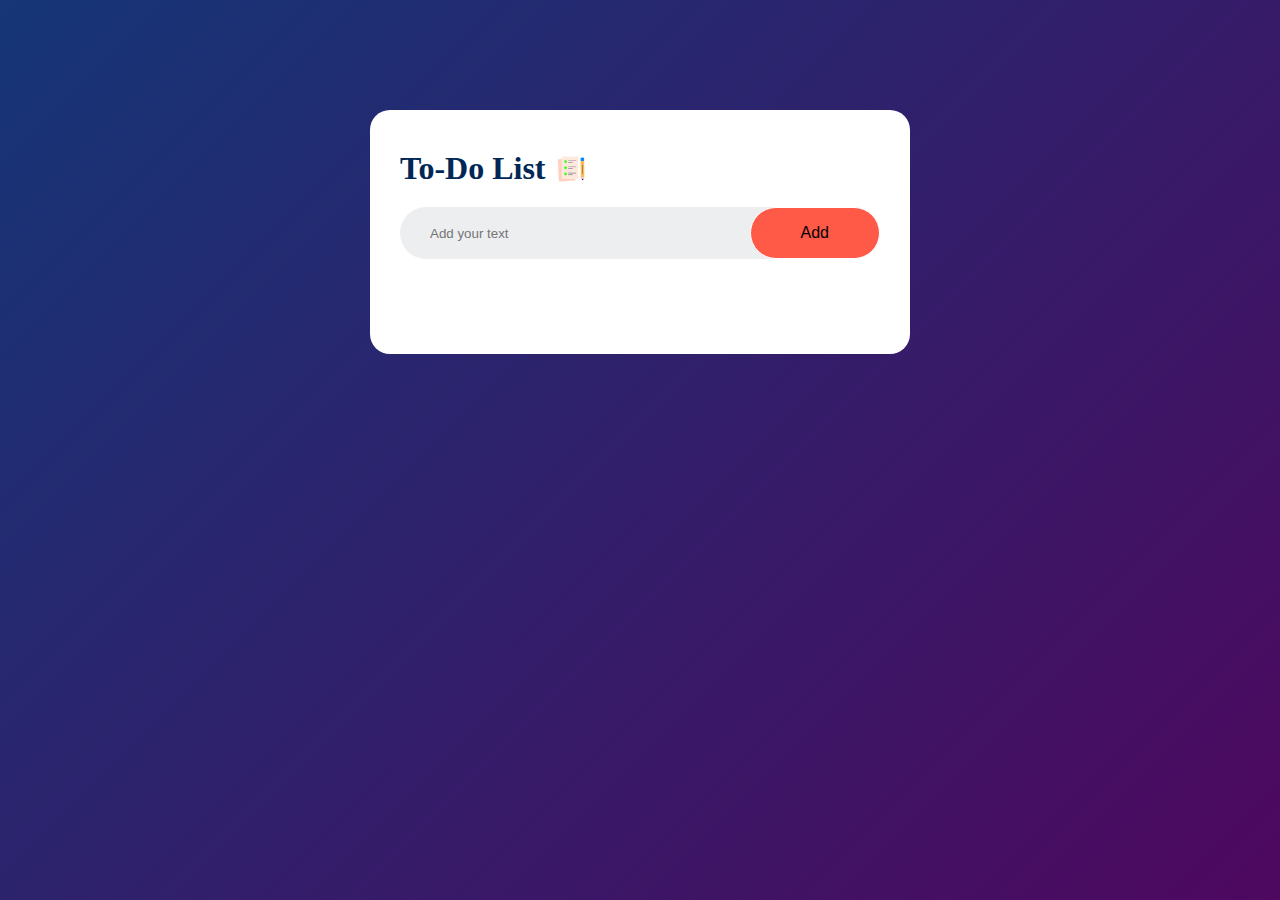
<file: todo-app/index.html>
<!DOCTYPE html>
<html lang="en">
<head>
    <meta charset="UTF-8">
    <meta name="viewport" content="width=device-width, initial-scale=1.0">
    <link rel="stylesheet" href="style.css">
    <title>TodoApp</title>
</head>
<body>

    <div class="container">
        <div class="todo-app">
            <h1>To-Do List <img src="images/icon.png" alt=""></h1>
            <div class="row">
                <input type="text" id="input-box" placeholder="Add your text">
                <button class="btn" onclick="addTask()">Add</button>
            </div>
            <ul id="list-container">
                <!-- <li class="checked">Do homework</li>
                <li>Do homework</li>
                <li>Do homework</li> -->
            </ul>
        </div>
    </div>
    

    <script src="main.js"></script>
</body>
</html>
</file>
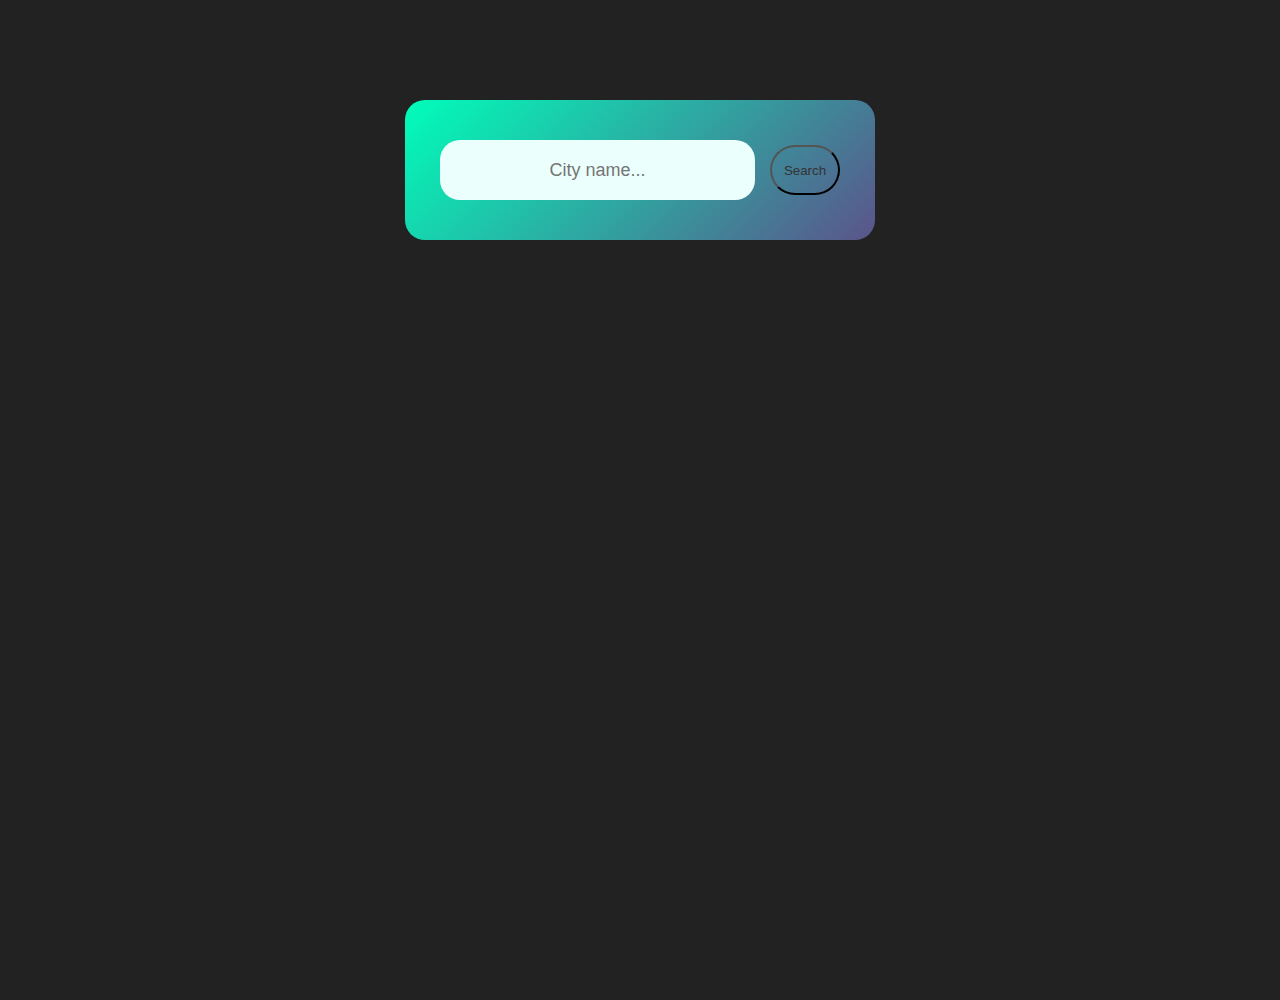
<file: weather-app/index.html>
<!DOCTYPE html>
<html lang="en">
<head>
    <meta charset="UTF-8">
    <meta name="viewport" content="width=device-width, initial-scale=1.0">
    <title>Weather App</title>
    <link rel="stylesheet" href="style.css">
</head>
<body>
    <div class="card">
        <div class="search">
            <input type="text" class="input" placeholder="City name..." spellcheck="false">
            <button class="button">Search</button>
        </div>
        <div class="error">
            <p>Invalid city name</p>
        </div>
        <div class="weather">
            <img src="images/rain.png" alt="weather" class="weather-icon">
            <h1 class="temp">22°C</h1>
            <h2 class="city">New York</h2>
            <div class="details">
                <div class="col">
                    <img src="images/humidity.png" alt="">
                    <div>
                        <p class="humudity">50%</p>
                        <p style="color: white; font-size: 20px;">Humidity</p>
                    </div>
                </div>
                <div class="col">
                    <img src="images/wind.png" alt="">
                    <div>
                        <p class="wind">15 km/h</p>
                        <p style="color: white; font-size: 20px;">Wind Speed</p>
                    </div>
                </div>
            </div>
        </div>
    </div>
    <script src="main.js"></script>
</body>
</html>
</file>
<file: todo-app/style.css>
* {
    margin: 0;
    padding: 0;
    box-sizing: border-box;
}

.container {
    background: linear-gradient(135deg,#153677,#4e085f);
    width: 100%;
    min-height: 100vh;
    padding: 10px;
}

.todo-app {
    width: 100%;
    max-width: 540px;
    background: #fff;
    margin: 100px auto 20px;
    padding: 40px 30px 70px;
    border-radius: 20px;
}
.todo-app h1 {
    display: flex;
    align-items: center;
    margin-bottom: 20px;
    color: #002756;
}
.todo-app h1 img {
    width: 30px;
    margin-left: 10px;
}

.row {
    display: flex;
    justify-content: space-between;
    align-items: center;
    background: #edeef0;
    border-radius: 30px;
    padding-left: 20px;
    margin-bottom: 25px;
}
.row input {
    flex: 1;
    padding: 10px;
    border-radius: 20px;
    background: transparent;
    outline: none;
    font-weight: 14px;
    border: none;
}
.row button {
    border-radius: 30px;
    padding: 16px 50px;
    background: #ff5947;
    cursor: pointer;
    font-size: 16px;
    border: 1px solid white;
}
ul li{
   list-style: none;
   font-size: 20px;
   padding: 12px 8px 12px 50px;
   user-select: none;
   cursor: pointer; 
   position: relative;
}

ul li::before {
    content: '';
    position: absolute;
    height: 28px;
    width: 28px;
    border-radius: 50%;
    background-image: url(images/unchecked.png);
    background-size: cover;
    background-position: center;
    top: 12px;
    left: 8px;
}

ul li.checked {
    color: #555;
    text-decoration: line-through;
}
ul li.checked::before {
    color: #555;
    text-decoration: line-through;
    background-image: url(images/checked.png);
}

ul li span {
    position: absolute;
    top: 5px;
    right: 0;
    font-size: 22px;
    width: 40px;
    height: 40px;
    line-height: 40px;
    text-align: center;
    color: #555;
}
ul li span:hover {
    background: #edeef0;
}
</file>
<file: weather-app/style.css>
* {
    margin: 0;
    padding: 0;
    box-sizing: border-box;
    font-family: 'Poppins' , sans-serif;
}
body {
    background-color: #222;
    height: 100vh;
}
.card {
    width: 90%;
    background-color: red;
    max-width: 470px;
    padding: 40px 35px;
    background: linear-gradient(135deg,#00feba,#5b548a);
    margin: 100px auto 0;
    border-radius: 20px;
    text-align: center;
}
.search {
    width: 100%;
    display: flex;
    align-items: center;
    justify-content: space-between;
}
.search .input {
    width: 70%;
    background-color: #ebfffc;
    color: #555;
    border:0;
    outline:0;
    border-radius: 20px;
    height: 60px;
    padding: 10px 25px;
    text-align: center;
    flex: 1;
    margin-right: 15px;
    font-size: 18px;
}
.button {
    height: 50px;
    width: 70px;
    position: relative;
    background-color: transparent;
    cursor: pointer;
    /* border: 2px solid #252525; */
    overflow: hidden;
    border-radius: 30px;
    color: #333;
    transition: all 0.5s ease-in-out;
  }
  
  .btn-txt {
    z-index: 1;
    font-weight: 800;
    letter-spacing: 4px;
  }
  
  .type1::after {
    content: "";
    position: absolute;
    left: 0;
    top: 0;
    transition: all 0.5s ease-in-out;
    background-color: #333;
    border-radius: 30px;
    visibility: hidden;
    height: 10px;
    width: 10px;
    z-index: -1;
  }
  
  .button:hover {
    box-shadow: 1px 1px 200px #252525;
    color: #fff;
    border: none;
  }
  
  .type1:hover::after {
    visibility: visible;
    transform: scale(100) translateX(2px);
  }

  .weather-icon {
    width: 170px;
    margin-top: 30px;

  }
  .weather h1{
    font-size: 80px;
    font-weight: 500;
    color: #fff;
  }
  .weather h2{
    font-size: 45px;
    font-weight: 400;
    margin-top: -10px;
    color: #fff;
  }

  .details {
    display: flex;
    justify-content: space-around;
    align-items: center;
    margin-top: 30px;
  }
  .humudity {
    color: #fff;
    font-size: 20px;
    margin-top: 10px;
  } 
  .wind {
    color: #fff;
    font-size: 20px;
    margin-top: 10px;
  } 

  .error {
    display: none;
  }
  .error p {
    color: #fff;
    text-align: left;
    margin-top: 10px;
    font-size: 14px;
  }

  .weather {
    display: none;
  }
</file>
